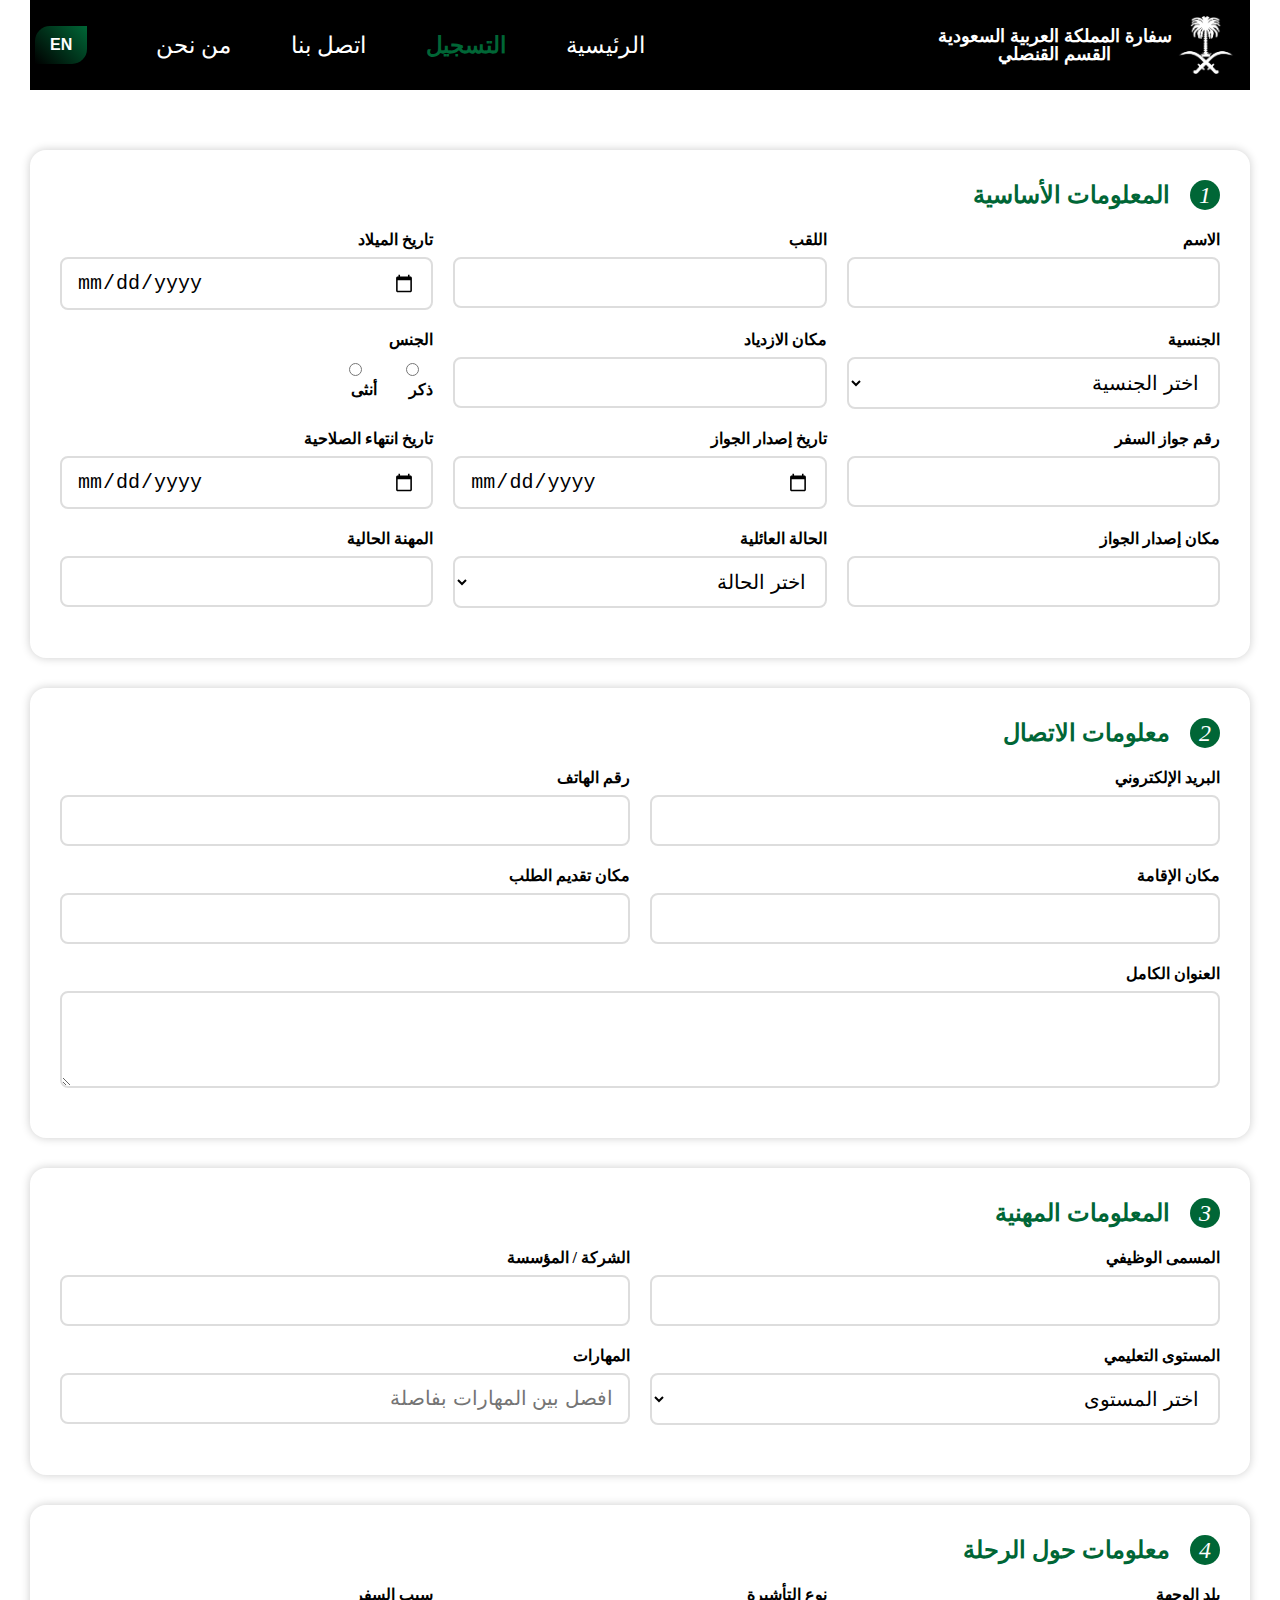
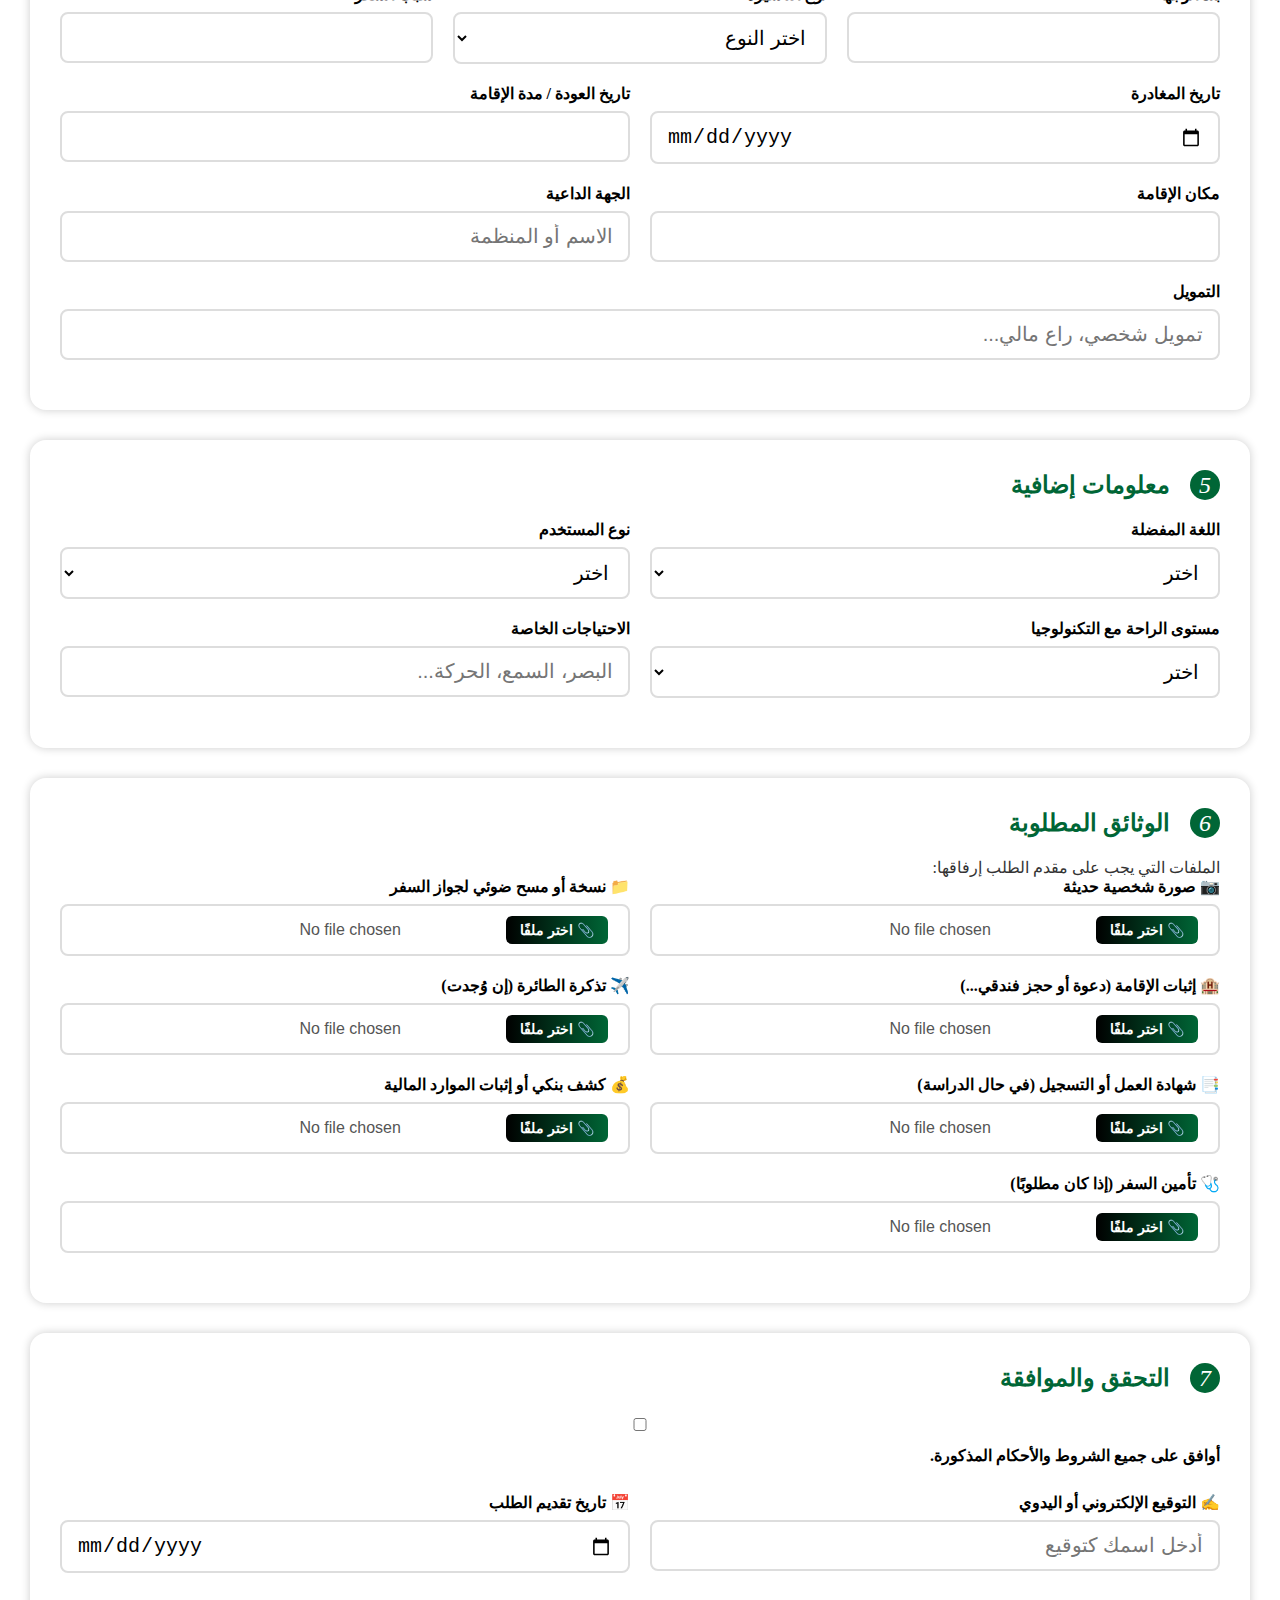
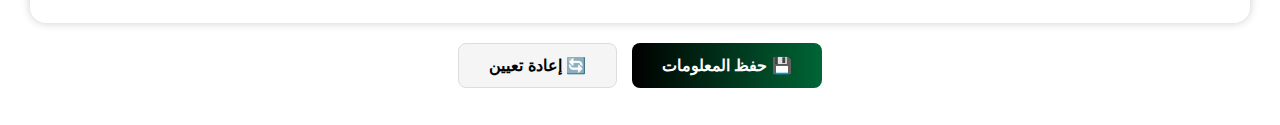
<file: registration.html>
<!DOCTYPE html>
<html lang="ar" dir="rtl">

<head>
    <meta charset="UTF-8">
    <meta name="viewport" content="width=device-width, initial-scale=1.0">
    <title>نموذج المعلومات الشخصية</title>
    <link rel="stylesheet" href="assets/css/style.css">
    <link rel="icon" type="image/png" sizes="32x32" href="assets/images/icon.png">
</head>

<body>
    <nav class="navbar">
        <div class="name-logo">
            <img src="assets/images/logo.png" alt="شعار" class="logo">
            <div class="title">
                <p>سفارة المملكة العربية السعودية</p>
                <p>القسم القنصلي</p>
            </div>
        </div>
        <ul class="menu">
            <li><a href="home_AR.html">الرئيسية</a></li>
            <li><a href="registration.html">التسجيل</a></li>
            <li><a href="contact_AR.html">اتصل بنا</a></li>
            <li><a href="about_AR.html">من نحن</a></li>
        </ul>
        <button class="lang-button" onclick="window.location.href='home_EN.html'">EN</button>
    </nav>
    <div class="container">
        <main class="form-container">
            <form id="personalInfoForm">

                <!-- 🟦 القسم الأول: المعلومات الأساسية -->
                <section class="form-section">
                    <div class="section-title">
                        <i>1</i>
                        <h2>المعلومات الأساسية</h2>
                    </div>

                    <div class="form-row">
                        <div class="form-group">
                            <label for="firstName">الاسم</label>
                            <input type="text" id="firstName" name="firstName" required>
                        </div>

                        <div class="form-group">
                            <label for="lastName">اللقب</label>
                            <input type="text" id="lastName" name="lastName" required>
                        </div>

                        <div class="form-group">
                            <label for="birthDate">تاريخ الميلاد</label>
                            <input type="date" id="birthDate" name="birthDate" required>
                        </div>
                    </div>

                    <div class="form-row">
                        <div class="form-group">
                            <label for="nationality">الجنسية</label>
                            <select id="nationality" name="nationality" required>
                                <option value="">اختر الجنسية</option>
                                <option value="algerian">جزائرية</option>
                                <option value="moroccan">مغربية</option>
                                <option value="tunisian">تونسية</option>
                                <option value="other">أخرى</option>
                            </select>
                        </div>

                        <div class="form-group">
                            <label for="birthPlace">مكان الازدياد</label>
                            <input type="text" id="birthPlace" name="birthPlace" required>
                        </div>

                        <div class="form-group">
                            <label>الجنس</label>
                            <div class="radio-group">
                                <label><input type="radio" name="gender" value="male" required> ذكر</label>
                                <label><input type="radio" name="gender" value="female"> أنثى</label>
                            </div>
                        </div>
                    </div>

                    <div class="form-row">
                        <div class="form-group">
                            <label for="passportNumber">رقم جواز السفر</label>
                            <input type="text" id="passportNumber" name="passportNumber" required>
                        </div>

                        <div class="form-group">
                            <label for="passportDate">تاريخ إصدار الجواز</label>
                            <input type="date" id="passportDate" name="passportDate" required>
                        </div>

                        <div class="form-group">
                            <label for="passportExDate">تاريخ انتهاء الصلاحية</label>
                            <input type="date" id="passportExDate" name="passportExDate" required>
                        </div>
                    </div>

                    <div class="form-row">
                        <div class="form-group">
                            <label for="passportCountry">مكان إصدار الجواز</label>
                            <input type="text" id="passportCountry" name="passportCountry" required>
                        </div>

                        <div class="form-group">
                            <label for="familyStatus">الحالة العائلية</label>
                            <select id="familyStatus" name="familyStatus" required>
                                <option value="">اختر الحالة</option>
                                <option value="single">عازب</option>
                                <option value="married">متزوج</option>
                                <option value="divorced">مطلق</option>
                                <option value="other">أخرى</option>
                            </select>
                        </div>

                        <div class="form-group">
                            <label for="job">المهنة الحالية</label>
                            <input type="text" id="job" name="job" required>
                        </div>
                    </div>
                </section>

                <!-- 🟦 القسم الثاني: معلومات الاتصال -->
                <section class="form-section">
                    <div class="section-title">
                        <i>2</i>
                        <h2>معلومات الاتصال</h2>
                    </div>

                    <div class="form-row">
                        <div class="form-group">
                            <label for="email">البريد الإلكتروني</label>
                            <input type="email" id="email" name="email" required>
                        </div>

                        <div class="form-group">
                            <label for="phone">رقم الهاتف</label>
                            <input type="tel" id="phone" name="phone" required>
                        </div>
                    </div>

                    <div class="form-row">
                        <div class="form-group">
                            <label for="residence">مكان الإقامة</label>
                            <input type="text" id="residence" name="residence" required>
                        </div>

                        <div class="form-group">
                            <label for="applicationPlace">مكان تقديم الطلب</label>
                            <input type="text" id="applicationPlace" name="applicationPlace" required>
                        </div>
                    </div>

                    <div class="form-row">
                        <div class="form-group full-width">
                            <label for="address">العنوان الكامل</label>
                            <textarea id="address" name="address" rows="3" required></textarea>
                        </div>
                    </div>
                </section>

                <!-- 🟦 القسم الثالث: المعلومات المهنية -->
                <section class="form-section">
                    <div class="section-title">
                        <i>3</i>
                        <h2>المعلومات المهنية</h2>
                    </div>

                    <div class="form-row">
                        <div class="form-group">
                            <label for="jobTitle">المسمى الوظيفي</label>
                            <input type="text" id="jobTitle" name="jobTitle">
                        </div>

                        <div class="form-group">
                            <label for="company">الشركة / المؤسسة</label>
                            <input type="text" id="company" name="company">
                        </div>
                    </div>

                    <div class="form-row">
                        <div class="form-group">
                            <label for="education">المستوى التعليمي</label>
                            <select id="education" name="education">
                                <option value="">اختر المستوى</option>
                                <option value="highschool">ثانوية عامة</option>
                                <option value="diploma">دبلوم</option>
                                <option value="bachelor">بكالوريوس</option>
                                <option value="master">ماجستير</option>
                                <option value="phd">دكتوراه</option>
                            </select>
                        </div>

                        <div class="form-group">
                            <label for="skills">المهارات</label>
                            <input type="text" id="skills" name="skills" placeholder="افصل بين المهارات بفاصلة">
                        </div>
                    </div>
                </section>

                <!-- 🟦 القسم الرابع: معلومات الرحلة -->
                <section class="form-section">
                    <div class="section-title">
                        <i>4</i>
                        <h2>معلومات حول الرحلة</h2>
                    </div>

                    <div class="form-row">
                        <div class="form-group">
                            <label for="destinationCountry">بلد الوجهة</label>
                            <input type="text" id="destinationCountry" name="destinationCountry" required>
                        </div>

                        <div class="form-group">
                            <label for="visaType">نوع التأشيرة</label>
                            <select id="visaType" name="visaType" required>
                                <option value="">اختر النوع</option>
                                <option value="tourism">سياحة</option>
                                <option value="study">دراسة</option>
                                <option value="work">عمل</option>
                                <option value="family">عائلة</option>
                                <option value="other">أخرى</option>
                            </select>
                        </div>

                        <div class="form-group">
                            <label for="travelReason">سبب السفر</label>
                            <input type="text" id="travelReason" name="travelReason" required>
                        </div>
                    </div>

                    <div class="form-row">
                        <div class="form-group">
                            <label for="departureDate">تاريخ المغادرة</label>
                            <input type="date" id="departureDate" name="departureDate" required>
                        </div>

                        <div class="form-group">
                            <label for="returnDate">تاريخ العودة / مدة الإقامة</label>
                            <input type="text" id="returnDate" name="returnDate" required>
                        </div>
                    </div>

                    <div class="form-row">
                        <div class="form-group">
                            <label for="stayAddress">مكان الإقامة</label>
                            <input type="text" id="stayAddress" name="stayAddress" required>
                        </div>

                        <div class="form-group">
                            <label for="inviter">الجهة الداعية</label>
                            <input type="text" id="inviter" name="inviter" placeholder="الاسم أو المنظمة">
                        </div>
                    </div>

                    <div class="form-row">
                        <div class="form-group full-width">
                            <label for="finance">التمويل</label>
                            <input type="text" id="finance" name="finance" placeholder="تمويل شخصي، راعٍ مالي...">
                        </div>
                    </div>
                </section>

                <!-- 🟦 القسم الخامس: معلومات إضافية -->
                <section class="form-section">
                    <div class="section-title">
                        <i>5</i>
                        <h2>معلومات إضافية</h2>
                    </div>

                    <div class="form-row">
                        <div class="form-group">
                            <label for="preferredLanguage">اللغة المفضلة</label>
                            <select id="preferredLanguage" name="preferredLanguage">
                                <option value="">اختر</option>
                                <option value="arabic">العربية</option>
                                <option value="french">الفرنسية</option>
                                <option value="english">الإنجليزية</option>
                            </select>
                        </div>

                        <div class="form-group">
                            <label for="userType">نوع المستخدم</label>
                            <select id="userType" name="userType">
                                <option value="">اختر</option>
                                <option value="standard">عادي</option>
                                <option value="senior">شخص مسن</option>
                                <option value="nonFrench">غير ناطق بالفرنسية</option>
                            </select>
                        </div>
                    </div>

                    <div class="form-row">
                        <div class="form-group">
                            <label for="techLevel">مستوى الراحة مع التكنولوجيا</label>
                            <select id="techLevel" name="techLevel">
                                <option value="">اختر</option>
                                <option value="easy">سهل</option>
                                <option value="medium">متوسط</option>
                                <option value="hard">صعب</option>
                            </select>
                        </div>

                        <div class="form-group">
                            <label for="specialNeeds">الاحتياجات الخاصة</label>
                            <input type="text" id="specialNeeds" name="specialNeeds"
                                placeholder="البصر، السمع، الحركة...">
                        </div>
                    </div>
                </section>
                <!-- القسم السادس: الوثائق المطلوبة -->
                <div class="form-section">
                    <div class="section-title">
                        <i>6</i>
                        <h2>الوثائق المطلوبة</h2>
                    </div>

                    <p> الملفات التي يجب على مقدم الطلب إرفاقها:</p>

                    <div class="form-row">
                        <div class="form-group">
                            <label for="photo">📷 صورة شخصية حديثة</label>
                            <input type="file" id="photo" name="photo" accept="image/*" required>
                        </div>

                        <div class="form-group">
                            <label for="passportCopy">📁 نسخة أو مسح ضوئي لجواز السفر</label>
                            <input type="file" id="passportCopy" name="passportCopy" accept=".pdf,.jpg,.png" required>
                        </div>
                    </div>

                    <div class="form-row">
                        <div class="form-group">
                            <label for="hostingProof">🏨 إثبات الإقامة (دعوة أو حجز فندقي...)</label>
                            <input type="file" id="hostingProof" name="hostingProof" accept=".pdf,.jpg,.png">
                        </div>

                        <div class="form-group">
                            <label for="flightTicket">✈️ تذكرة الطائرة (إن وُجدت)</label>
                            <input type="file" id="flightTicket" name="flightTicket" accept=".pdf,.jpg,.png">
                        </div>
                    </div>

                    <div class="form-row">
                        <div class="form-group">
                            <label for="workProof">📑 شهادة العمل أو التسجيل (في حال الدراسة)</label>
                            <input type="file" id="workProof" name="workProof" accept=".pdf,.jpg,.png">
                        </div>

                        <div class="form-group">
                            <label for="bankStatement">💰 كشف بنكي أو إثبات الموارد المالية</label>
                            <input type="file" id="bankStatement" name="bankStatement" accept=".pdf,.jpg,.png">
                        </div>
                    </div>

                    <div class="form-row">
                        <div class="form-group full-width">
                            <label for="insurance">🩺 تأمين السفر (إذا كان مطلوبًا)</label>
                            <input type="file" id="insurance" name="insurance" accept=".pdf,.jpg,.png">
                        </div>
                    </div>
                </div>


                <!-- القسم السابع: التحقق والموافقة -->
                <div class="form-section">
                    <div class="section-title">
                        <i>7</i>
                        <h2>التحقق والموافقة</h2>
                    </div>

                    <div class="form-row">
                        <div class="form-group checkbox-group">
                            <input type="checkbox" id="terms" name="terms" required>
                            <label for="terms">أوافق على جميع الشروط والأحكام المذكورة.</label>
                        </div>
                    </div>

                    <div class="form-row">
                        <div class="form-group">
                            <label for="signature">✍️ التوقيع الإلكتروني أو اليدوي</label>
                            <input type="text" id="signature" name="signature" placeholder="أدخل اسمك كتوقيع">
                        </div>

                        <div class="form-group">
                            <label for="submissionDate">📅 تاريخ تقديم الطلب</label>
                            <input type="date" id="submissionDate" name="submissionDate" required>
                        </div>
                    </div>
                </div>

                <!-- الأزرار -->
                <div class="buttons">
                    <button type="submit" class="submit-btn">💾 حفظ المعلومات</button>
                    <button type="reset" class="reset-btn">🔄 إعادة تعيين</button>
                </div>
            </form>
        </main>
    </div>
    <script src="assets/js/script.js"></script>
</body>

</html>
</file>
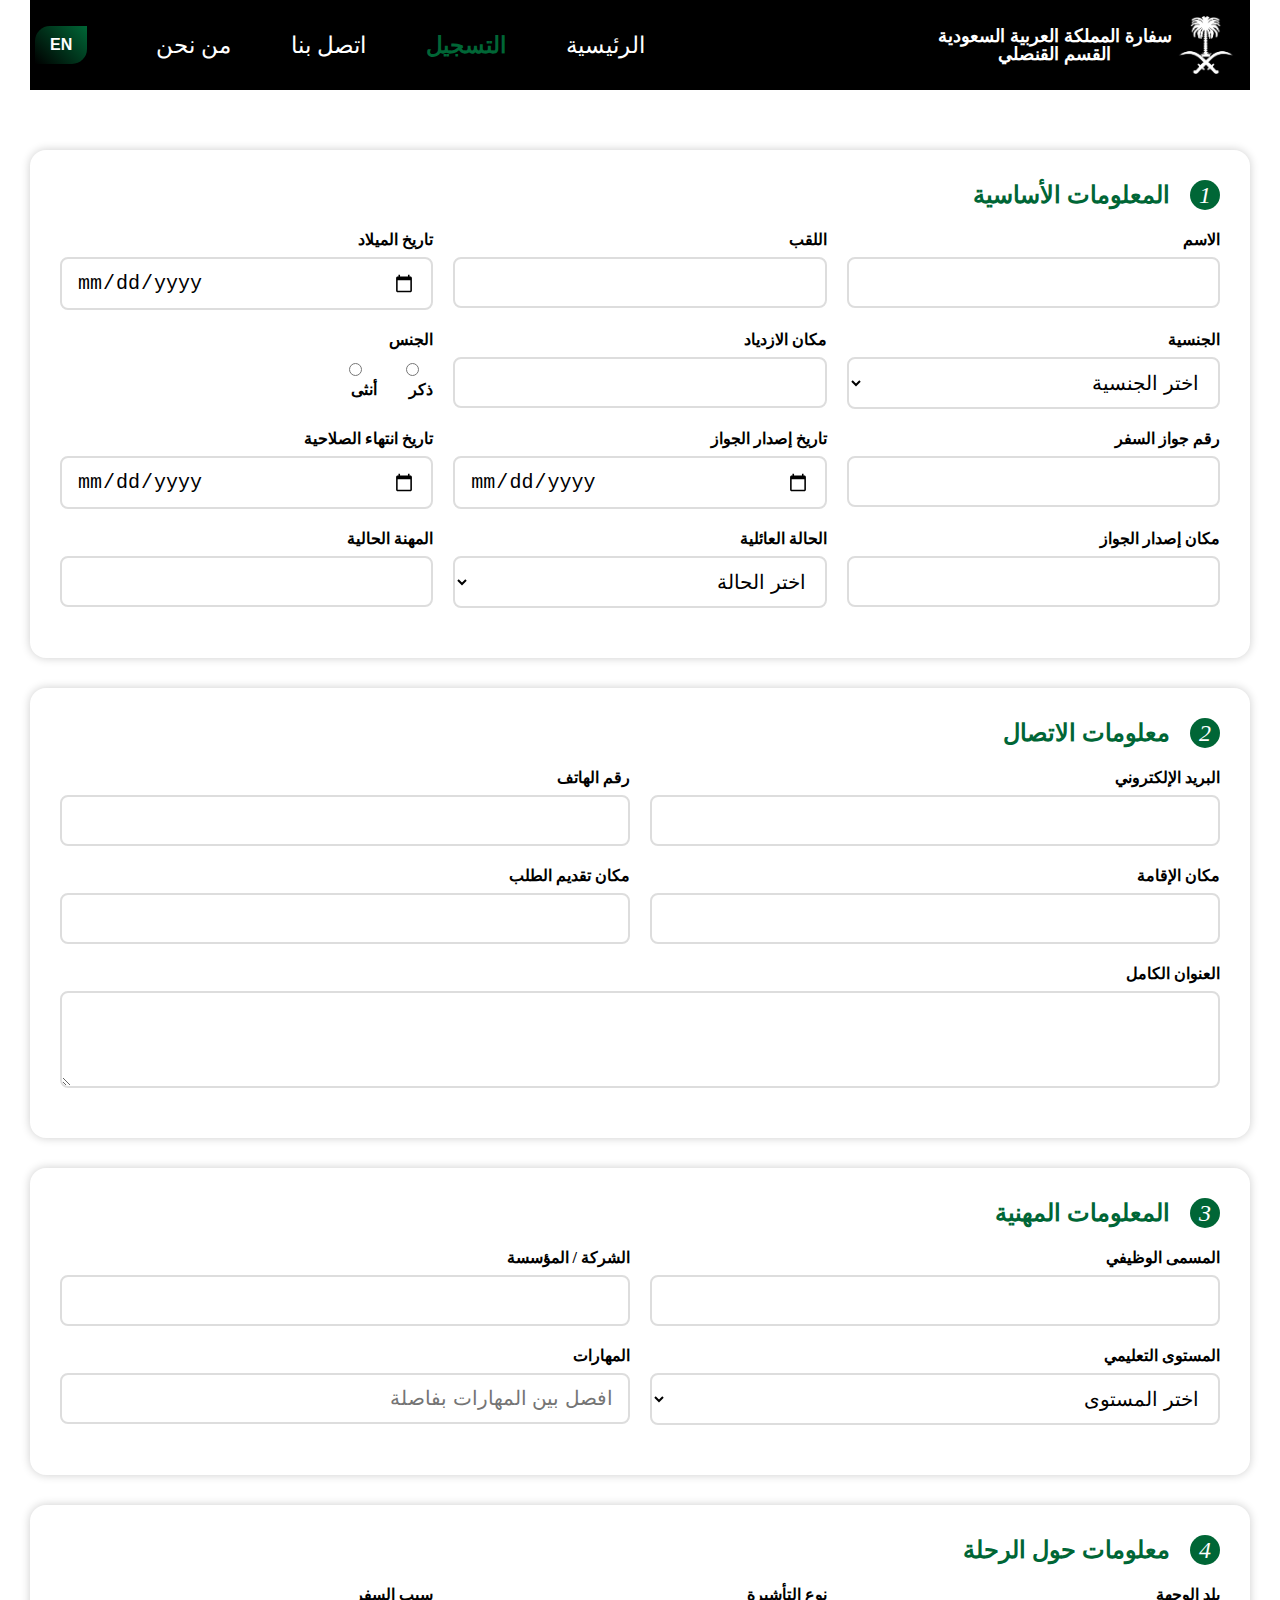
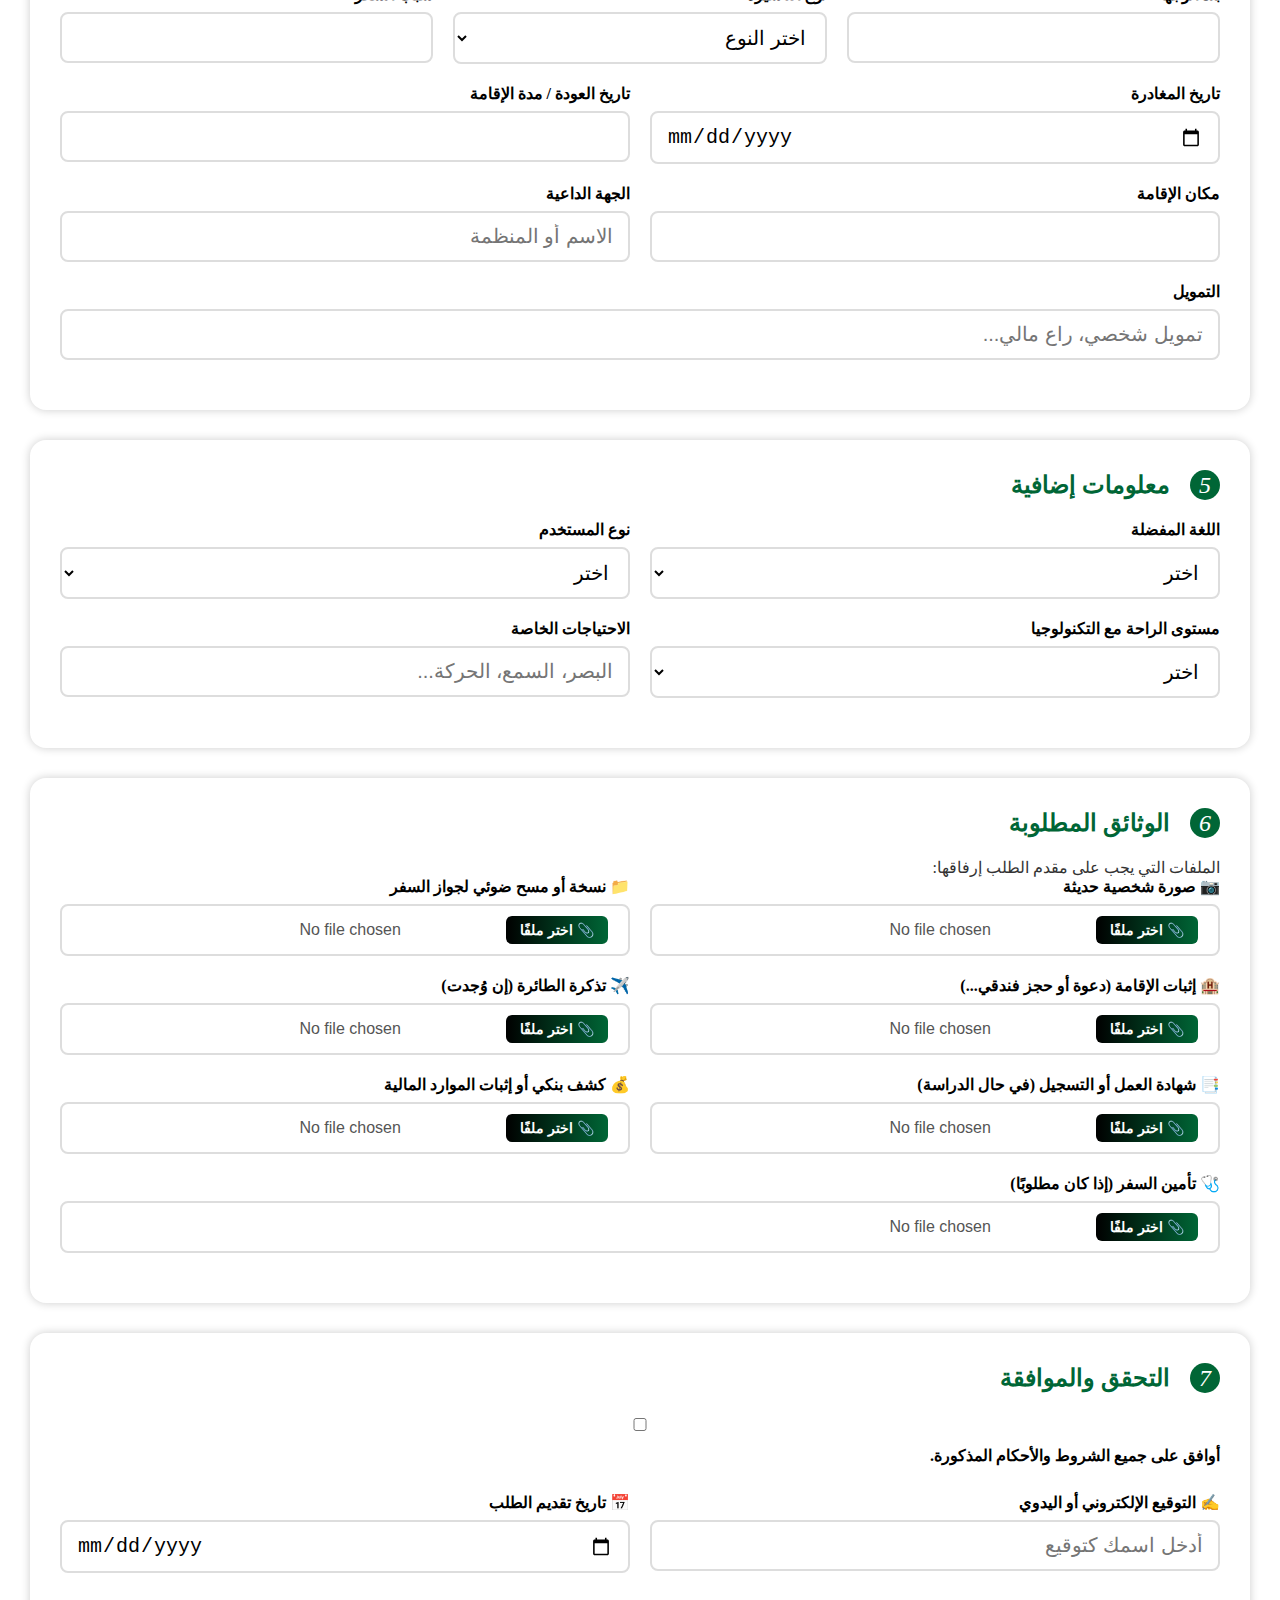
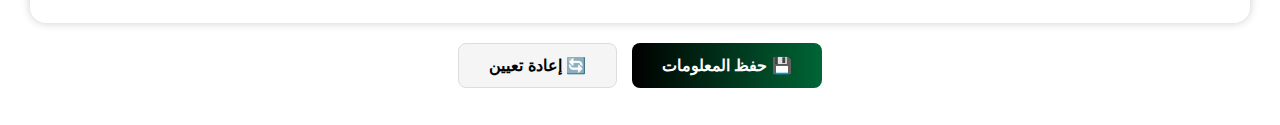
<file: registration_AR.html>
<!DOCTYPE html>
<html lang="ar" dir="rtl">

<head>
    <meta charset="UTF-8">
    <meta name="viewport" content="width=device-width, initial-scale=1.0">
    <title>نموذج المعلومات الشخصية</title>
    <link rel="stylesheet" href="assets/css/style.css">
    <link rel="icon" type="image/png" sizes="32x32" href="assets/images/icon.png">
</head>

<body>
    <nav class="navbar">
        <div class="name-logo">
            <img src="assets/images/logo.png" alt="شعار" class="logo">
            <div class="title">
                <p>سفارة المملكة العربية السعودية</p>
                <p>القسم القنصلي</p>
            </div>
        </div>
        <ul class="menu">
            <li><a href="home_AR.html">الرئيسية</a></li>
            <li><a href="registration_AR.html">التسجيل</a></li>
            <li><a href="contact_AR.html">اتصل بنا</a></li>
            <li><a href="about_AR.html">من نحن</a></li>
        </ul>
        <button class="lang-button" onclick="window.location.href='registration_EN.html'">EN</button>
    </nav>
    <div class="container">
        <main class="form-container">
            <form id="personalInfoForm">
                <!-- 🟦 القسم الأول: المعلومات الأساسية -->
                <section class="form-section">
                    <div class="section-title">
                        <i>1</i>
                        <h2>المعلومات الأساسية</h2>
                    </div>

                    <div class="form-row">
                        <div class="form-group">
                            <label for="firstName">الاسم</label>
                            <input type="text" id="firstName" name="firstName" required>
                        </div>

                        <div class="form-group">
                            <label for="lastName">اللقب</label>
                            <input type="text" id="lastName" name="lastName" required>
                        </div>

                        <div class="form-group">
                            <label for="birthDate">تاريخ الميلاد</label>
                            <input type="date" id="birthDate" name="birthDate" required>
                        </div>
                    </div>

                    <div class="form-row">
                        <div class="form-group">
                            <label for="nationality">الجنسية</label>
                            <select id="nationality" name="nationality" required>
                                <option value="">اختر الجنسية</option>
                                <option value="algerian">جزائرية</option>
                                <option value="moroccan">مغربية</option>
                                <option value="tunisian">تونسية</option>
                                <option value="other">أخرى</option>
                            </select>
                        </div>

                        <div class="form-group">
                            <label for="birthPlace">مكان الازدياد</label>
                            <input type="text" id="birthPlace" name="birthPlace" required>
                        </div>

                        <div class="form-group">
                            <label>الجنس</label>
                            <div class="radio-group">
                                <label><input type="radio" name="gender" value="male" required> ذكر</label>
                                <label><input type="radio" name="gender" value="female"> أنثى</label>
                            </div>
                        </div>
                    </div>

                    <div class="form-row">
                        <div class="form-group">
                            <label for="passportNumber">رقم جواز السفر</label>
                            <input type="text" id="passportNumber" name="passportNumber" required>
                        </div>

                        <div class="form-group">
                            <label for="passportDate">تاريخ إصدار الجواز</label>
                            <input type="date" id="passportDate" name="passportDate" required>
                        </div>

                        <div class="form-group">
                            <label for="passportExDate">تاريخ انتهاء الصلاحية</label>
                            <input type="date" id="passportExDate" name="passportExDate" required>
                        </div>
                    </div>

                    <div class="form-row">
                        <div class="form-group">
                            <label for="passportCountry">مكان إصدار الجواز</label>
                            <input type="text" id="passportCountry" name="passportCountry" required>
                        </div>

                        <div class="form-group">
                            <label for="familyStatus">الحالة العائلية</label>
                            <select id="familyStatus" name="familyStatus" required>
                                <option value="">اختر الحالة</option>
                                <option value="single">عازب</option>
                                <option value="married">متزوج</option>
                                <option value="divorced">مطلق</option>
                                <option value="other">أخرى</option>
                            </select>
                        </div>

                        <div class="form-group">
                            <label for="job">المهنة الحالية</label>
                            <input type="text" id="job" name="job" required>
                        </div>
                    </div>
                </section>

                <!-- 🟦 القسم الثاني: معلومات الاتصال -->
                <section class="form-section">
                    <div class="section-title">
                        <i>2</i>
                        <h2>معلومات الاتصال</h2>
                    </div>

                    <div class="form-row">
                        <div class="form-group">
                            <label for="email">البريد الإلكتروني</label>
                            <input type="email" id="email" name="email" required>
                        </div>

                        <div class="form-group">
                            <label for="phone">رقم الهاتف</label>
                            <input type="tel" id="phone" name="phone" required>
                        </div>
                    </div>

                    <div class="form-row">
                        <div class="form-group">
                            <label for="residence">مكان الإقامة</label>
                            <input type="text" id="residence" name="residence" required>
                        </div>

                        <div class="form-group">
                            <label for="applicationPlace">مكان تقديم الطلب</label>
                            <input type="text" id="applicationPlace" name="applicationPlace" required>
                        </div>
                    </div>

                    <div class="form-row">
                        <div class="form-group full-width">
                            <label for="address">العنوان الكامل</label>
                            <textarea id="address" name="address" rows="3" required></textarea>
                        </div>
                    </div>
                </section>

                <!-- 🟦 القسم الثالث: المعلومات المهنية -->
                <section class="form-section">
                    <div class="section-title">
                        <i>3</i>
                        <h2>المعلومات المهنية</h2>
                    </div>

                    <div class="form-row">
                        <div class="form-group">
                            <label for="jobTitle">المسمى الوظيفي</label>
                            <input type="text" id="jobTitle" name="jobTitle">
                        </div>

                        <div class="form-group">
                            <label for="company">الشركة / المؤسسة</label>
                            <input type="text" id="company" name="company">
                        </div>
                    </div>

                    <div class="form-row">
                        <div class="form-group">
                            <label for="education">المستوى التعليمي</label>
                            <select id="education" name="education">
                                <option value="">اختر المستوى</option>
                                <option value="highschool">ثانوية عامة</option>
                                <option value="diploma">دبلوم</option>
                                <option value="bachelor">بكالوريوس</option>
                                <option value="master">ماجستير</option>
                                <option value="phd">دكتوراه</option>
                            </select>
                        </div>

                        <div class="form-group">
                            <label for="skills">المهارات</label>
                            <input type="text" id="skills" name="skills" placeholder="افصل بين المهارات بفاصلة">
                        </div>
                    </div>
                </section>

                <!-- 🟦 القسم الرابع: معلومات الرحلة -->
                <section class="form-section">
                    <div class="section-title">
                        <i>4</i>
                        <h2>معلومات حول الرحلة</h2>
                    </div>

                    <div class="form-row">
                        <div class="form-group">
                            <label for="destinationCountry">بلد الوجهة</label>
                            <input type="text" id="destinationCountry" name="destinationCountry" required>
                        </div>

                        <div class="form-group">
                            <label for="visaType">نوع التأشيرة</label>
                            <select id="visaType" name="visaType" required>
                                <option value="">اختر النوع</option>
                                <option value="tourism">سياحة</option>
                                <option value="study">دراسة</option>
                                <option value="work">عمل</option>
                                <option value="family">عائلة</option>
                                <option value="other">أخرى</option>
                            </select>
                        </div>

                        <div class="form-group">
                            <label for="travelReason">سبب السفر</label>
                            <input type="text" id="travelReason" name="travelReason" required>
                        </div>
                    </div>

                    <div class="form-row">
                        <div class="form-group">
                            <label for="departureDate">تاريخ المغادرة</label>
                            <input type="date" id="departureDate" name="departureDate" required>
                        </div>

                        <div class="form-group">
                            <label for="returnDate">تاريخ العودة / مدة الإقامة</label>
                            <input type="text" id="returnDate" name="returnDate" required>
                        </div>
                    </div>

                    <div class="form-row">
                        <div class="form-group">
                            <label for="stayAddress">مكان الإقامة</label>
                            <input type="text" id="stayAddress" name="stayAddress" required>
                        </div>

                        <div class="form-group">
                            <label for="inviter">الجهة الداعية</label>
                            <input type="text" id="inviter" name="inviter" placeholder="الاسم أو المنظمة">
                        </div>
                    </div>

                    <div class="form-row">
                        <div class="form-group full-width">
                            <label for="finance">التمويل</label>
                            <input type="text" id="finance" name="finance" placeholder="تمويل شخصي، راعٍ مالي...">
                        </div>
                    </div>
                </section>

                <!-- 🟦 القسم الخامس: معلومات إضافية -->
                <section class="form-section">
                    <div class="section-title">
                        <i>5</i>
                        <h2>معلومات إضافية</h2>
                    </div>

                    <div class="form-row">
                        <div class="form-group">
                            <label for="preferredLanguage">اللغة المفضلة</label>
                            <select id="preferredLanguage" name="preferredLanguage">
                                <option value="">اختر</option>
                                <option value="arabic">العربية</option>
                                <option value="french">الفرنسية</option>
                                <option value="english">الإنجليزية</option>
                            </select>
                        </div>

                        <div class="form-group">
                            <label for="userType">نوع المستخدم</label>
                            <select id="userType" name="userType">
                                <option value="">اختر</option>
                                <option value="standard">عادي</option>
                                <option value="senior">شخص مسن</option>
                                <option value="nonFrench">غير ناطق بالفرنسية</option>
                            </select>
                        </div>
                    </div>

                    <div class="form-row">
                        <div class="form-group">
                            <label for="techLevel">مستوى الراحة مع التكنولوجيا</label>
                            <select id="techLevel" name="techLevel">
                                <option value="">اختر</option>
                                <option value="easy">سهل</option>
                                <option value="medium">متوسط</option>
                                <option value="hard">صعب</option>
                            </select>
                        </div>

                        <div class="form-group">
                            <label for="specialNeeds">الاحتياجات الخاصة</label>
                            <input type="text" id="specialNeeds" name="specialNeeds"
                                placeholder="البصر، السمع، الحركة...">
                        </div>
                    </div>
                </section>
                <!-- القسم السادس: الوثائق المطلوبة -->
                <div class="form-section">
                    <div class="section-title">
                        <i>6</i>
                        <h2>الوثائق المطلوبة</h2>
                    </div>

                    <p> الملفات التي يجب على مقدم الطلب إرفاقها:</p>

                    <div class="form-row">
                        <div class="form-group">
                            <label for="photo">📷 صورة شخصية حديثة</label>
                            <input type="file" id="photo" name="photo" accept="image/*" required>
                        </div>

                        <div class="form-group">
                            <label for="passportCopy">📁 نسخة أو مسح ضوئي لجواز السفر</label>
                            <input type="file" id="passportCopy" name="passportCopy" accept=".pdf,.jpg,.png" required>
                        </div>
                    </div>

                    <div class="form-row">
                        <div class="form-group">
                            <label for="hostingProof">🏨 إثبات الإقامة (دعوة أو حجز فندقي...)</label>
                            <input type="file" id="hostingProof" name="hostingProof" accept=".pdf,.jpg,.png">
                        </div>

                        <div class="form-group">
                            <label for="flightTicket">✈️ تذكرة الطائرة (إن وُجدت)</label>
                            <input type="file" id="flightTicket" name="flightTicket" accept=".pdf,.jpg,.png">
                        </div>
                    </div>

                    <div class="form-row">
                        <div class="form-group">
                            <label for="workProof">📑 شهادة العمل أو التسجيل (في حال الدراسة)</label>
                            <input type="file" id="workProof" name="workProof" accept=".pdf,.jpg,.png">
                        </div>

                        <div class="form-group">
                            <label for="bankStatement">💰 كشف بنكي أو إثبات الموارد المالية</label>
                            <input type="file" id="bankStatement" name="bankStatement" accept=".pdf,.jpg,.png">
                        </div>
                    </div>

                    <div class="form-row">
                        <div class="form-group full-width">
                            <label for="insurance">🩺 تأمين السفر (إذا كان مطلوبًا)</label>
                            <input type="file" id="insurance" name="insurance" accept=".pdf,.jpg,.png">
                        </div>
                    </div>
                </div>


                <!-- القسم السابع: التحقق والموافقة -->
                <div class="form-section">
                    <div class="section-title">
                        <i>7</i>
                        <h2>التحقق والموافقة</h2>
                    </div>

                    <div class="form-row">
                        <div class="form-group checkbox-group">
                            <input type="checkbox" id="terms" name="terms" required>
                            <label for="terms">أوافق على جميع الشروط والأحكام المذكورة.</label>
                        </div>
                    </div>

                    <div class="form-row">
                        <div class="form-group">
                            <label for="signature">✍️ التوقيع الإلكتروني أو اليدوي</label>
                            <input type="text" id="signature" name="signature" placeholder="أدخل اسمك كتوقيع">
                        </div>

                        <div class="form-group">
                            <label for="submissionDate">📅 تاريخ تقديم الطلب</label>
                            <input type="date" id="submissionDate" name="submissionDate" required>
                        </div>
                    </div>
                </div>

                <!-- الأزرار -->
                <div class="buttons">
                    <button type="submit" class="submit-btn">💾 حفظ المعلومات</button>
                    <button type="reset" class="reset-btn">🔄 إعادة تعيين</button>
                </div>
            </form>
        </main>
    </div>
    <script src="assets/js/script.js"></script>
</body>

</html>
</file>
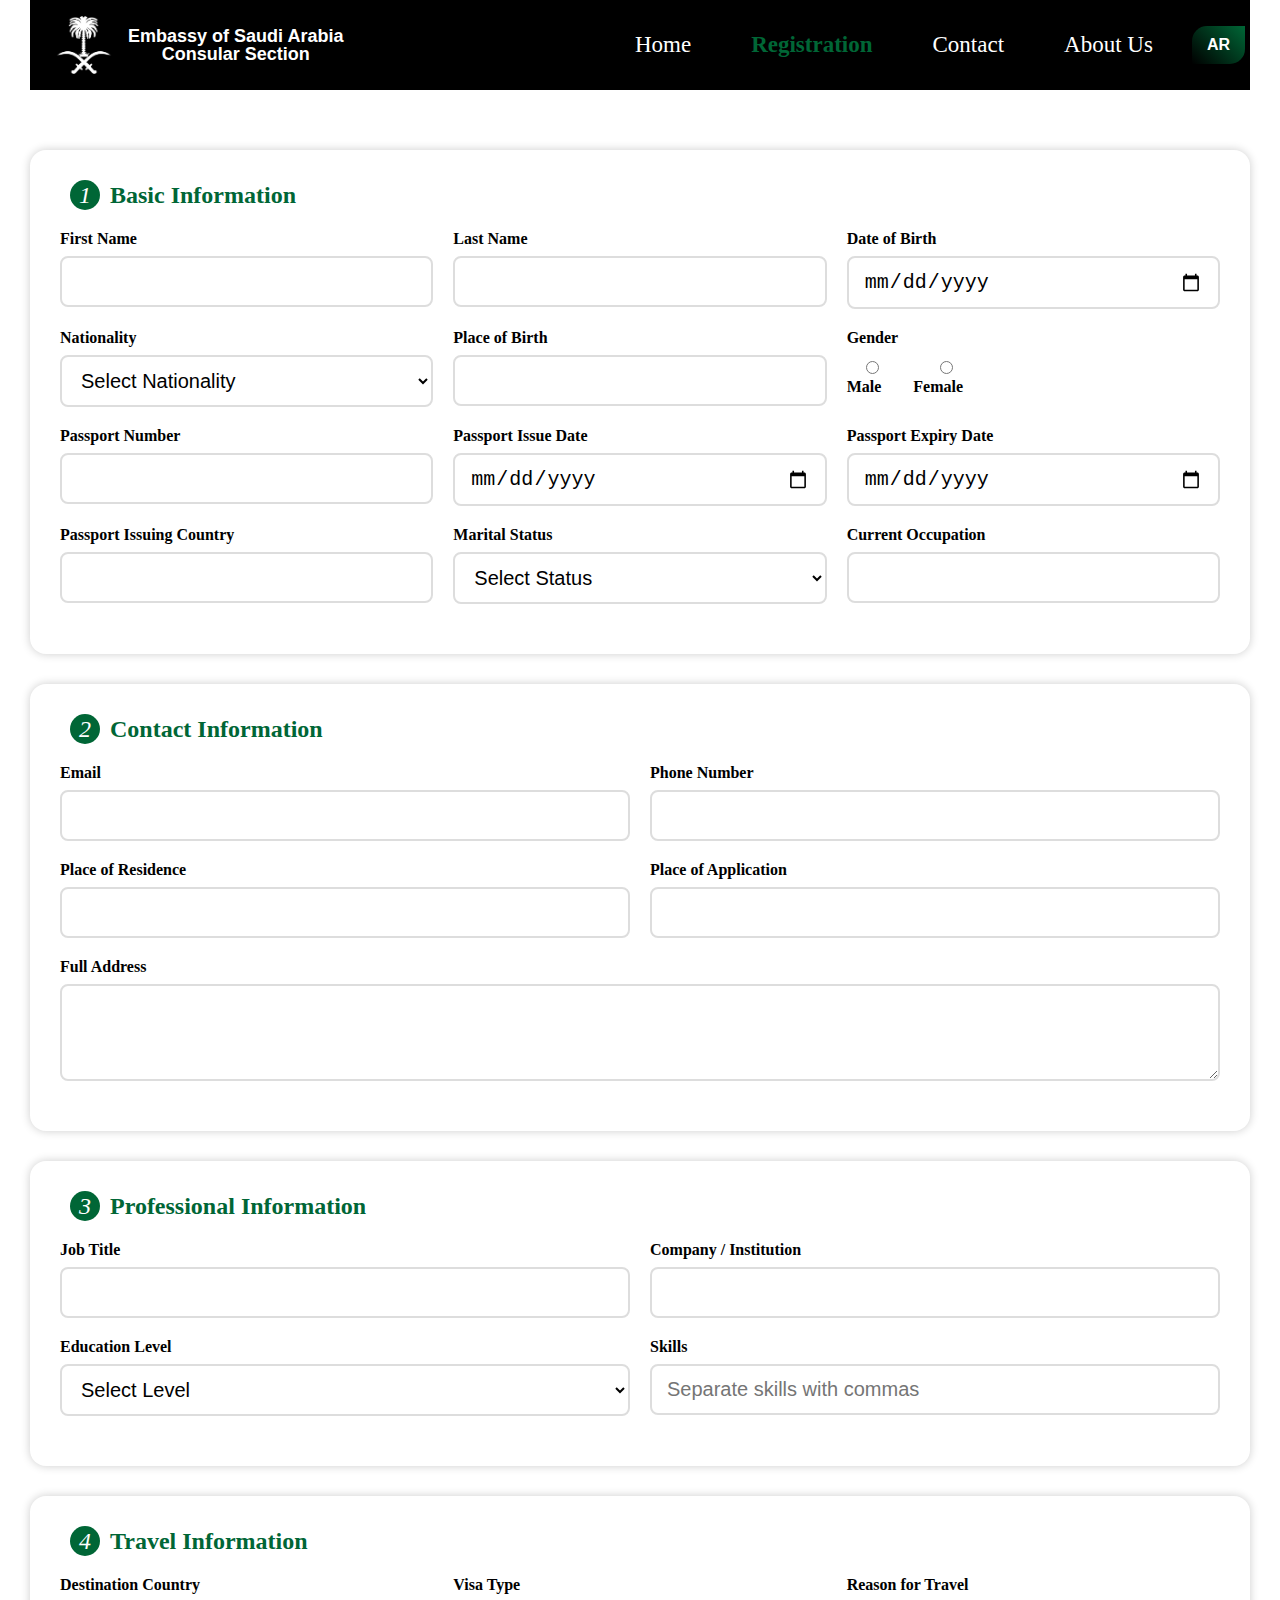
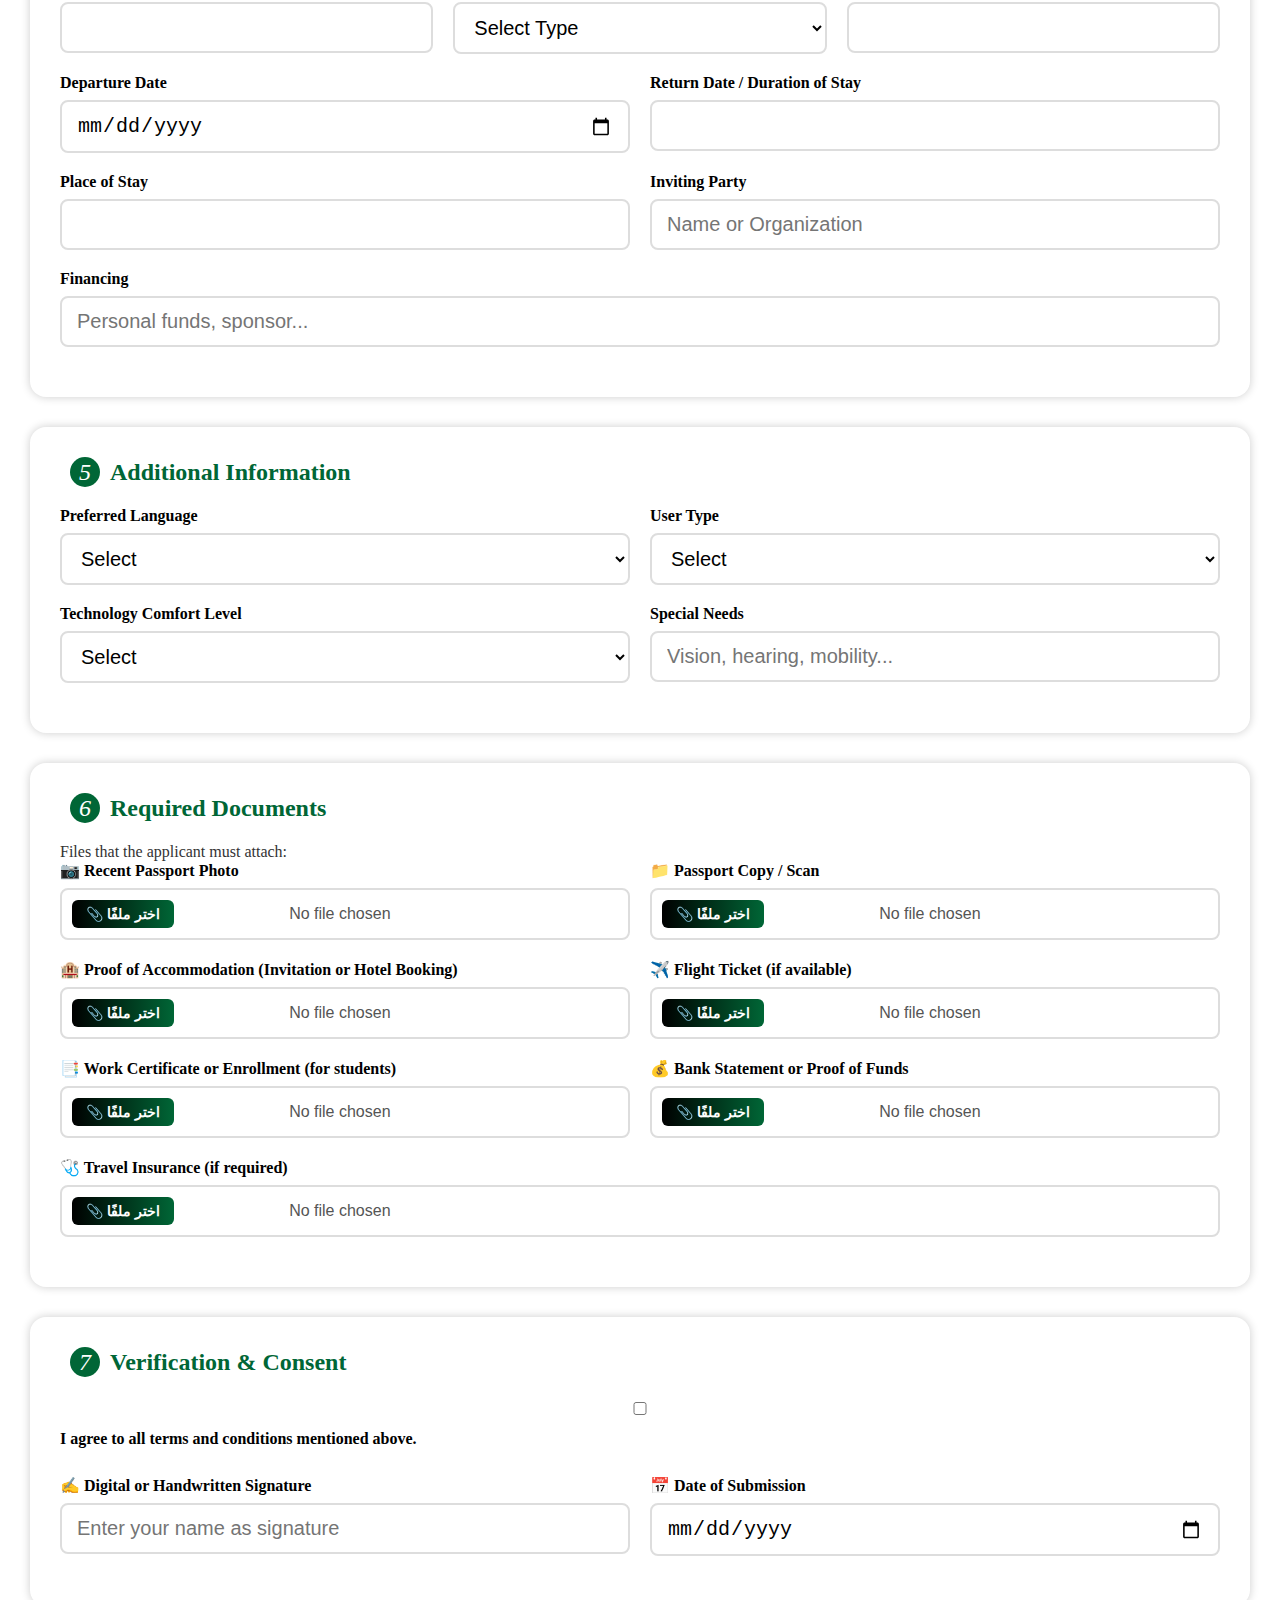
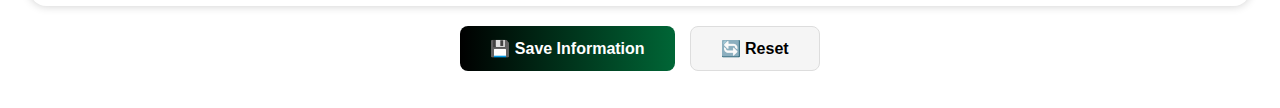
<file: registration_EN.html>
<!DOCTYPE html>
<html lang="en">

<head>
    <meta charset="UTF-8">
    <meta name="viewport" content="width=device-width, initial-scale=1.0">
    <title>Personal Information Form</title>
    <link rel="stylesheet" href="assets/css/style.css">
    <link rel="icon" type="image/png" sizes="32x32" href="assets/images/icon.png">
</head>

<body>
    <nav class="navbar">
        <div class="name-logo">
            <img src="assets/images/logo.png" alt="Logo" class="logo">
            <div class="title">
                <p>Embassy of Saudi Arabia</p>
                <p>Consular Section</p>
            </div>
        </div>
        <ul class="menu">
            <li><a href="home_EN.html">Home</a></li>
            <li><a href="registration_EN.html">Registration</a></li>
            <li><a href="contact_EN.html">Contact</a></li>
            <li><a href="about_EN.html">About Us</a></li>
        </ul>
        <button class="lang-button" onclick="window.location.href='registration_AR.html'">AR</button>
    </nav>

    <div class="container">
        <main class="form-container">
            <form id="personalInfoForm">

                <!-- Section 1: Basic Information -->
                <section class="form-section">
                    <div class="section-title">
                        <i>1</i>
                        <h2>Basic Information</h2>
                    </div>

                    <div class="form-row">
                        <div class="form-group">
                            <label for="firstName">First Name</label>
                            <input type="text" id="firstName" name="firstName" required>
                        </div>

                        <div class="form-group">
                            <label for="lastName">Last Name</label>
                            <input type="text" id="lastName" name="lastName" required>
                        </div>

                        <div class="form-group">
                            <label for="birthDate">Date of Birth</label>
                            <input type="date" id="birthDate" name="birthDate" required>
                        </div>
                    </div>

                    <div class="form-row">
                        <div class="form-group">
                            <label for="nationality">Nationality</label>
                            <select id="nationality" name="nationality" required>
                                <option value="">Select Nationality</option>
                                <option value="algerian">Algerian</option>
                                <option value="moroccan">Moroccan</option>
                                <option value="tunisian">Tunisian</option>
                                <option value="other">Other</option>
                            </select>
                        </div>

                        <div class="form-group">
                            <label for="birthPlace">Place of Birth</label>
                            <input type="text" id="birthPlace" name="birthPlace" required>
                        </div>

                        <div class="form-group">
                            <label>Gender</label>
                            <div class="radio-group">
                                <label><input type="radio" name="gender" value="male" required> Male</label>
                                <label><input type="radio" name="gender" value="female"> Female</label>
                            </div>
                        </div>
                    </div>

                    <div class="form-row">
                        <div class="form-group">
                            <label for="passportNumber">Passport Number</label>
                            <input type="text" id="passportNumber" name="passportNumber" required>
                        </div>

                        <div class="form-group">
                            <label for="passportDate">Passport Issue Date</label>
                            <input type="date" id="passportDate" name="passportDate" required>
                        </div>

                        <div class="form-group">
                            <label for="passportExDate">Passport Expiry Date</label>
                            <input type="date" id="passportExDate" name="passportExDate" required>
                        </div>
                    </div>

                    <div class="form-row">
                        <div class="form-group">
                            <label for="passportCountry">Passport Issuing Country</label>
                            <input type="text" id="passportCountry" name="passportCountry" required>
                        </div>

                        <div class="form-group">
                            <label for="familyStatus">Marital Status</label>
                            <select id="familyStatus" name="familyStatus" required>
                                <option value="">Select Status</option>
                                <option value="single">Single</option>
                                <option value="married">Married</option>
                                <option value="divorced">Divorced</option>
                                <option value="other">Other</option>
                            </select>
                        </div>

                        <div class="form-group">
                            <label for="job">Current Occupation</label>
                            <input type="text" id="job" name="job" required>
                        </div>
                    </div>
                </section>

                <!-- Section 2: Contact Information -->
                <section class="form-section">
                    <div class="section-title">
                        <i>2</i>
                        <h2>Contact Information</h2>
                    </div>

                    <div class="form-row">
                        <div class="form-group">
                            <label for="email">Email</label>
                            <input type="email" id="email" name="email" required>
                        </div>

                        <div class="form-group">
                            <label for="phone">Phone Number</label>
                            <input type="tel" id="phone" name="phone" required>
                        </div>
                    </div>

                    <div class="form-row">
                        <div class="form-group">
                            <label for="residence">Place of Residence</label>
                            <input type="text" id="residence" name="residence" required>
                        </div>

                        <div class="form-group">
                            <label for="applicationPlace">Place of Application</label>
                            <input type="text" id="applicationPlace" name="applicationPlace" required>
                        </div>
                    </div>

                    <div class="form-row">
                        <div class="form-group full-width">
                            <label for="address">Full Address</label>
                            <textarea id="address" name="address" rows="3" required></textarea>
                        </div>
                    </div>
                </section>

                <!-- Section 3: Professional Information -->
                <section class="form-section">
                    <div class="section-title">
                        <i>3</i>
                        <h2>Professional Information</h2>
                    </div>

                    <div class="form-row">
                        <div class="form-group">
                            <label for="jobTitle">Job Title</label>
                            <input type="text" id="jobTitle" name="jobTitle">
                        </div>

                        <div class="form-group">
                            <label for="company">Company / Institution</label>
                            <input type="text" id="company" name="company">
                        </div>
                    </div>

                    <div class="form-row">
                        <div class="form-group">
                            <label for="education">Education Level</label>
                            <select id="education" name="education">
                                <option value="">Select Level</option>
                                <option value="highschool">High School</option>
                                <option value="diploma">Diploma</option>
                                <option value="bachelor">Bachelor</option>
                                <option value="master">Master</option>
                                <option value="phd">PhD</option>
                            </select>
                        </div>

                        <div class="form-group">
                            <label for="skills">Skills</label>
                            <input type="text" id="skills" name="skills" placeholder="Separate skills with commas">
                        </div>
                    </div>
                </section>

                <!-- Section 4: Travel Information -->
                <section class="form-section">
                    <div class="section-title">
                        <i>4</i>
                        <h2>Travel Information</h2>
                    </div>

                    <div class="form-row">
                        <div class="form-group">
                            <label for="destinationCountry">Destination Country</label>
                            <input type="text" id="destinationCountry" name="destinationCountry" required>
                        </div>

                        <div class="form-group">
                            <label for="visaType">Visa Type</label>
                            <select id="visaType" name="visaType" required>
                                <option value="">Select Type</option>
                                <option value="tourism">Tourism</option>
                                <option value="study">Study</option>
                                <option value="work">Work</option>
                                <option value="family">Family</option>
                                <option value="other">Other</option>
                            </select>
                        </div>

                        <div class="form-group">
                            <label for="travelReason">Reason for Travel</label>
                            <input type="text" id="travelReason" name="travelReason" required>
                        </div>
                    </div>

                    <div class="form-row">
                        <div class="form-group">
                            <label for="departureDate">Departure Date</label>
                            <input type="date" id="departureDate" name="departureDate" required>
                        </div>

                        <div class="form-group">
                            <label for="returnDate">Return Date / Duration of Stay</label>
                            <input type="text" id="returnDate" name="returnDate" required>
                        </div>
                    </div>

                    <div class="form-row">
                        <div class="form-group">
                            <label for="stayAddress">Place of Stay</label>
                            <input type="text" id="stayAddress" name="stayAddress" required>
                        </div>

                        <div class="form-group">
                            <label for="inviter">Inviting Party</label>
                            <input type="text" id="inviter" name="inviter" placeholder="Name or Organization">
                        </div>
                    </div>

                    <div class="form-row">
                        <div class="form-group full-width">
                            <label for="finance">Financing</label>
                            <input type="text" id="finance" name="finance" placeholder="Personal funds, sponsor...">
                        </div>
                    </div>
                </section>

                <!-- Section 5: Additional Information -->
                <section class="form-section">
                    <div class="section-title">
                        <i>5</i>
                        <h2>Additional Information</h2>
                    </div>

                    <div class="form-row">
                        <div class="form-group">
                            <label for="preferredLanguage">Preferred Language</label>
                            <select id="preferredLanguage" name="preferredLanguage">
                                <option value="">Select</option>
                                <option value="arabic">Arabic</option>
                                <option value="french">French</option>
                                <option value="english">English</option>
                            </select>
                        </div>

                        <div class="form-group">
                            <label for="userType">User Type</label>
                            <select id="userType" name="userType">
                                <option value="">Select</option>
                                <option value="standard">Standard</option>
                                <option value="senior">Senior</option>
                                <option value="nonFrench">Non-French speaker</option>
                            </select>
                        </div>
                    </div>

                    <div class="form-row">
                        <div class="form-group">
                            <label for="techLevel">Technology Comfort Level</label>
                            <select id="techLevel" name="techLevel">
                                <option value="">Select</option>
                                <option value="easy">Easy</option>
                                <option value="medium">Medium</option>
                                <option value="hard">Hard</option>
                            </select>
                        </div>

                        <div class="form-group">
                            <label for="specialNeeds">Special Needs</label>
                            <input type="text" id="specialNeeds" name="specialNeeds"
                                placeholder="Vision, hearing, mobility...">
                        </div>
                    </div>
                </section>

                <!-- Section 6: Required Documents -->
                <div class="form-section">
                    <div class="section-title">
                        <i>6</i>
                        <h2>Required Documents</h2>
                    </div>

                    <p>Files that the applicant must attach:</p>

                    <div class="form-row">
                        <div class="form-group">
                            <label for="photo">📷 Recent Passport Photo</label>
                            <input type="file" id="photo" name="photo" accept="image/*" required>
                        </div>

                        <div class="form-group">
                            <label for="passportCopy">📁 Passport Copy / Scan</label>
                            <input type="file" id="passportCopy" name="passportCopy" accept=".pdf,.jpg,.png" required>
                        </div>
                    </div>

                    <div class="form-row">
                        <div class="form-group">
                            <label for="hostingProof">🏨 Proof of Accommodation (Invitation or Hotel Booking)</label>
                            <input type="file" id="hostingProof" name="hostingProof" accept=".pdf,.jpg,.png">
                        </div>

                        <div class="form-group">
                            <label for="flightTicket">✈️ Flight Ticket (if available)</label>
                            <input type="file" id="flightTicket" name="flightTicket" accept=".pdf,.jpg,.png">
                        </div>
                    </div>

                    <div class="form-row">
                        <div class="form-group">
                            <label for="workProof">📑 Work Certificate or Enrollment (for students)</label>
                            <input type="file" id="workProof" name="workProof" accept=".pdf,.jpg,.png">
                        </div>

                        <div class="form-group">
                            <label for="bankStatement">💰 Bank Statement or Proof of Funds</label>
                            <input type="file" id="bankStatement" name="bankStatement" accept=".pdf,.jpg,.png">
                        </div>
                    </div>

                    <div class="form-row">
                        <div class="form-group full-width">
                            <label for="insurance">🩺 Travel Insurance (if required)</label>
                            <input type="file" id="insurance" name="insurance" accept=".pdf,.jpg,.png">
                        </div>
                    </div>
                </div>

                <!-- Section 7: Verification & Consent -->
                <div class="form-section">
                    <div class="section-title">
                        <i>7</i>
                        <h2>Verification & Consent</h2>
                    </div>

                    <div class="form-row">
                        <div class="form-group checkbox-group">
                            <input type="checkbox" id="terms" name="terms" required>
                            <label for="terms">I agree to all terms and conditions mentioned above.</label>
                        </div>
                    </div>

                    <div class="form-row">
                        <div class="form-group">
                            <label for="signature">✍️ Digital or Handwritten Signature</label>
                            <input type="text" id="signature" name="signature"
                                placeholder="Enter your name as signature">
                        </div>

                        <div class="form-group">
                            <label for="submissionDate">📅 Date of Submission</label>
                            <input type="date" id="submissionDate" name="submissionDate" required>
                        </div>
                    </div>
                </div>

                <!-- Buttons -->
                <div class="buttons">
                    <button type="submit" class="submit-btn">💾 Save Information</button>
                    <button type="reset" class="reset-btn">🔄 Reset</button>
                </div>

            </form>
        </main>
    </div>

    <script src="assets/js/script.js"></script>
</body>

</html>
</file>
<file: assets/css/style.css>
* {
    margin: 0;
    padding: 0;
    box-sizing: border-box;
}

nav {
    background-color: #000000;
    color: white;
    padding: 5px;
    text-align: center;
    display: flex;
    justify-content: space-between;
    align-items: center;
    height: 90px;
    margin-left: 30px;
    margin-right: 30px;
}

.name-logo {
    font-size: 20px;
    font-weight: bold;
    display: flex;
    align-items: center;
    gap: 5px;
    width: 100%;
    margin-left: 20px;

}

.logo {
    height: 58px;
    vertical-align: middle;
    margin-right: 10px;
}

.title {
    text-align: center;
    font-size: 18px;
    line-height: 1;
    font-weight: bold;
    font-family: 'El Messiri', sans-serif;
}

.menu {
    display: flex;
    list-style: none;
    padding: 25px;
    gap: 60px;
    width: 100%;
}

.menu li a {
    text-decoration: none;
    color: #ffffff;
    font-size: 23px;
    transition: 0.3s;
}

.menu li a:hover {
    color: #006636;
}

nav ul li.active a {
    color: #006636;
    font-weight: bold;
}


.lang-button {
    background: linear-gradient(45deg, #000000, #006636);
    color: #ffffff;
    border: none;
    padding: 10px 15px;
    cursor: pointer;
    font-size: 16px;
    border-radius: 15px 0 15px 0;
    transition: background-color 0.3s, color 0.3s;
}

body {
    color: #333;
    min-height: 100vh;
    display: flex;
    padding: 0;
    width: 100%;
    margin: 0;
    display: block;
    font-family: 'El Messiri';
    background-size: cover;
    contain: content;
}

.container {
    background-color: transparent;
    box-shadow: none;
    border-radius: 0;
}


.header {
    background: linear-gradient(to right, black, rgb(0, 102, 54));
    color: white;
    padding: 25px 30px;
    text-align: center;
    position: relative;
    overflow: hidden;
}

/* الأمواج المتكررة */
.header::after {
    content: "";
    position: absolute;
    bottom: -1px;
    left: 0;
    width: 100%;
    height: 42px;
    background: url('data:image/svg+xml;utf8,<svg viewBox="0 0 120 28" xmlns="http://www.w3.org/2000/svg"><path fill="%23ffffff" d="M0 17 Q 15 10 30 17 T 60 17 T 90 17 T 120 17 V30 H0 Z"></path></svg>');
    background-repeat: repeat-x;
    /* ← الأمواج تتكرر أفقياً */
    background-size: 200px 60px;
    /* ← يمكنك تعديل حجم التكرار */
}



.header h1 {
    font-size: 28px;
    margin-bottom: 10px;
}

.header p {
    opacity: 5;
}

.form-container {
    padding: 30px;
}

.form-section {
    background: rgba(255, 255, 255, 0.05);
    padding: 30px;
    border-radius: 16px;
    margin-top: 30px;
    box-shadow: 0 0 10px rgba(0, 0, 0, 0.2);
}

.section-title {
    display: flex;
    align-items: center;
    margin-bottom: 20px;
    color: rgb(0, 102, 54);
    gap: 10px;
}

.section-title i {
    background-color: rgb(0, 102, 54);
    color: white;
    width: 30px;
    height: 30px;
    border-radius: 50%;
    display: flex;
    align-items: center;
    justify-content: center;
    margin-left: 10px;
    font-size: 1.5rem;
}

.form-row {
    display: flex;
    gap: 20px;
    margin-bottom: 20px;
    flex-wrap: wrap;
}

.form-group {
    flex: 1;
    display: flex;
    flex-direction: column;
}

.form-group.full-width {
    flex: 100%;
}

label {
    margin-bottom: 8px;
    font-weight: bold;
    color: black;
}

input[type="file"] {
    position: relative;
    font-size: 16px;
    color: #555;
    background-color: #fff;
    border: 2px solid #ddd;
    border-radius: 8px;
    padding: 10px;
    width: 100%;
    cursor: pointer;
    transition: 0.3s ease;
}

input[type="file"]::-webkit-file-upload-button {
    visibility: hidden;
}

input[type="file"]::before {
    content: "📎 اختر ملفًا";
    display: inline-block;
    background: linear-gradient(to right, black, rgb(0, 102, 54));
    color: white;
    font-weight: 600;
    padding: 6px 14px;
    border-radius: 6px;
    margin-right: 10px;
    font-size: 14px;
    transition: 0.3s ease;
}

input[type="file"]:hover::before {
    background: linear-gradient(to right, rgb(20, 20, 20), rgb(0, 122, 64));
    transform: translateY(-1px);
}

input[type="file"]:focus {
    outline: none;
    border-color: rgb(0, 102, 54);
    box-shadow: 0 0 5px rgba(0, 102, 54, 0.5);
}


input,
select,
textarea {
    width: 100%;
    padding: 12px 15px;
    border: 2px solid #ddd;
    border-radius: 8px;
    font-size: 20px;
    transition: all 0.3s;
    background-color: white;
}

input:focus,
select:focus,
textarea:focus {
    border-color: rgb(0, 102, 54);
    box-shadow: none;
    outline: none;
    background-color: white;
}

.radio-group,
.checkbox-group {
    display: flex;
    flex-wrap: wrap;
    gap: 15px;
    margin-top: 5px;
}

.radio-option,
.checkbox-option {
    display: flex;
    align-items: center;
}

.radio-option input,
.checkbox-option input {
    width: auto;
    margin-left: 8px;
}

.buttons {
    display: flex;
    justify-content: center;
    gap: 15px;
    margin-top: 20px;
}

button {
    padding: 12px 30px;
    border: none;
    border-radius: 8px;
    font-size: 16px;
    font-weight: 600;
    cursor: pointer;
    transition: all 0.3s;
}

.submit-btn {
    background: linear-gradient(to right, black, rgb(0, 102, 54));
    color: white;
}

.reset-btn {
    background-color: #f5f5f5;
    color: black;
    border: 1px solid #ddd;
}

button:hover {
    transform: translateY(-2px);
    box-shadow: 0 5px 15px rgba(0, 0, 0, 0.1);
}

@media (max-width: 768px) {
    .form-group {
        flex: 1 0 100%;
    }

    .header h1 {
        font-size: 24px;
    }
}
</file>
